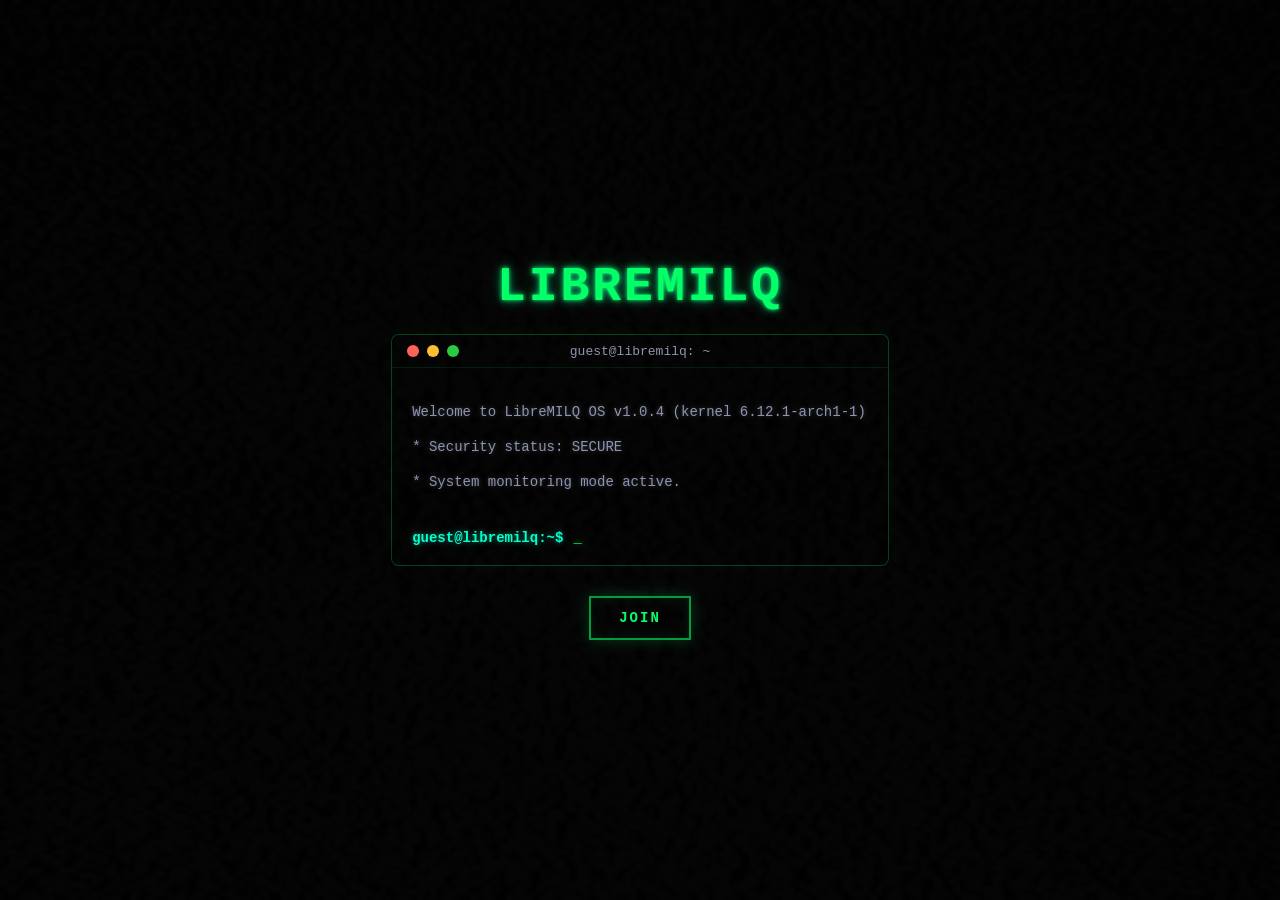
<file: index.html>
<!DOCTYPE html>
<html lang="pt-BR">
<head>
    <meta charset="UTF-8">
    <meta name="viewport" content="width=device-width, initial-scale=1.0">
    <title>LibreMILQ</title>
    <link rel="stylesheet" href="style.css">
</head>
<body>
    <div class="glitch-overlay"></div>

    <div class="main-container">
        <!-- Envolvido em uma tag de link para garantir comportamento nativo e acessibilidade -->
        <a href="blog/blog.html" style="text-decoration: none; color: inherit;">
            <h1 class="title-libremilq" id="btn-libremilq-posts" style="cursor: pointer; user-select: none;">LIBREMILQ</h1>
        </a>

        <div class="container terminal-window">
            <div class="terminal-header">
                <div class="buttons">
                    <span class="button close"></span>
                    <span class="button minimize"></span>
                    <span class="button maximize"></span>
                </div>
                <div class="title" id="terminal-title">guest@libremilq: ~</div>
            </div>

            <div class="terminal-body" id="terminal-screen">
                <div class="system-info">
                    <p>Welcome to LibreMILQ OS v1.0.4 (kernel 6.12.1-arch1-1)</p>
                    <p>* Security status: SECURE</p>
                    <p>* System monitoring mode active.</p>
                    <br>
                </div>

                <div id="terminal-history"></div>

                <div class="input-line">
                    <span class="prompt">guest@libremilq:~$</span>
                    <div class="input-wrapper">
                        <span id="fake-input"></span><span class="cursor">_</span>
                    </div>
                </div>
            </div>
        </div>

        <a href="https://discord.gg/9mugHKdsz8" class="join-button">join</a>
    </div>

    <!-- O seu script original do terminal continua aqui -->
    <script src="script.js"></script>
</body>
</html>
</file>
<file: style.css>
body {
    display: flex;
    flex-direction: column;
    align-items: center;
    justify-content: center;
    height: 100vh;
    margin: 0;
    font-family: 'Fira Code', 'Courier New', Courier, monospace;
    background: #000000; /* Preto absoluto */
    color: #00ff66;
    overflow: hidden;
}

.glitch-overlay {
    position: fixed;
    top: 0;
    left: 0;
    width: 100vw;
    height: 100vh;
    

    background-image: url('static.gif'); 
    background-size: cover;
    background-position: center;
    
    opacity: 0.02;
    
    pointer-events: none; 
    
    z-index: 9999; 
    
    mix-blend-mode: screen; 
}

.main-container {
    display: flex;
    flex-direction: column;
    align-items: center;
    justify-content: center;
    gap: 20px;
    height: 100vh;
}

.title-libremilq {
    font-size: 48px;
    font-weight: bold;
    letter-spacing: 3px;
    margin: 0;
    color: #00ff66;
    
    text-shadow: 
        0 0 4px rgba(0, 255, 102, 0.9),
        0 0 10px rgba(0, 255, 204, 0.5),
        0 0 20px rgba(0, 255, 102, 0.2);

    animation: titleGlow 3s ease-in-out infinite;
}

@keyframes titleGlow {
    0%, 100% {
        text-shadow: 
            0 0 4px rgba(0, 255, 102, 0.9),
            0 0 10px rgba(0, 255, 204, 0.5),
            0 0 20px rgba(0, 255, 102, 0.2);
    }
    50% {
        text-shadow: 
            0 0 5px rgba(0, 255, 102, 1),
            0 0 15px rgba(0, 255, 204, 0.6),
            0 0 30px rgba(0, 255, 102, 0.3);
    }
}


.terminal-window {
    width: 100%;
    max-width: 650px;
    height: 230px; 
    background: #000000; /* Preto absoluto */
    border-radius: 8px;
    border: 1px solid rgba(0, 255, 102, 0.25);
    box-shadow: 0 10px 30px rgba(0, 0, 0, 1), 0 0 15px rgba(0, 255, 102, 0.05);
    overflow: hidden;
    display: flex;
    flex-direction: column;
}

.terminal-header {
    background: #000000;
    padding: 10px 15px;
    display: flex;
    align-items: center;
    border-bottom: 1px solid rgba(0, 255, 102, 0.1);
    position: relative;
}

.buttons {
    display: flex;
    gap: 8px;
}

.button {
    width: 12px;
    height: 12px;
    border-radius: 50%;
    display: inline-block;
}

.close { background-color: #ff5f56; }
.minimize { background-color: #ffbd2e; }
.maximize { background-color: #27c93f; }

.title {
    position: absolute;
    width: 100%;
    text-align: center;
    left: 0;
    font-size: 13px;
    color: #8c92ac;
    pointer-events: none;
}

.terminal-body {
    padding: 20px;
    text-align: left;
    font-size: 14px;
    line-height: 1.5;
    flex-grow: 1; 
    overflow-y: auto; 
    scrollbar-width: none; 
    scroll-behavior: smooth; 
    
    /* Brilho neon sutil nas letras verdes padrão do terminal */
    text-shadow: 0 0 4px rgba(0, 255, 102, 0.45);
}

.terminal-body::-webkit-scrollbar {
    display: none; 
}

.system-info {
    color: #8c92ac;
    /* Brilho neon na cor cinza/azulada */
    text-shadow: 0 0 4px rgba(140, 146, 172, 0.4);
}

.input-line {
    display: flex;
    align-items: center;
    gap: 10px;
}

.prompt {
    color: #00ffcc;
    font-weight: bold;
    white-space: nowrap;
    /* Brilho neon na cor ciano */
    text-shadow: 0 0 5px rgba(0, 255, 204, 0.5);
}

.input-wrapper {
    flex-grow: 1;
}

.cursor {
    color: #00ff66;
    font-weight: bold;
    animation: blink 1s step-start infinite;
    /* Brilho neon forte no cursor verde */
    text-shadow: 0 0 6px rgba(0, 255, 102, 0.75);
}

@keyframes blink {
    50% { opacity: 0; }
}

#terminal-screen {
    max-height: 400px;
    overflow-y: auto;
    scrollbar-width: none;
    scroll-behavior: smooth;
}

#terminal-screen::-webkit-scrollbar {
    display: none;
}

.history-line, .history-response {
    animation: fadeIn 0.4s ease-out;
}

@keyframes fadeIn {
    from {
        opacity: 0;
        transform: translateY(10px);
    }
    to {
        opacity: 1;
        transform: translateY(0);
    }
}

pre {
    transition: opacity 0.3s ease-out;
}

.join-button {
    display: inline-block;
    padding: 12px 28px;
    margin-top: 10px;
    background: transparent;
    border: 2px solid rgba(0, 255, 102, 0.6);
    color: #00ff66;
    text-decoration: none;
    font-size: 14px;
    font-weight: bold;
    letter-spacing: 2px;
    cursor: pointer;
    transition: all 0.3s ease;
    text-transform: uppercase;
    box-shadow: 
        inset 0 0 10px rgba(0, 255, 102, 0.1),
        0 0 15px rgba(0, 255, 102, 0.2);
}

.join-button:hover {
    background: rgba(0, 255, 102, 0.1);
    border-color: rgba(0, 255, 102, 1);
    box-shadow: 
        inset 0 0 15px rgba(0, 255, 102, 0.2),
        0 0 25px rgba(0, 255, 102, 0.5),
        0 0 40px rgba(0, 255, 150, 0.3);
    color: #ffffff;
    text-shadow: 0 0 10px rgba(0, 255, 102, 0.8);
}

.join-button:active {
    transform: translate(1px, 1px);
}
</file>
